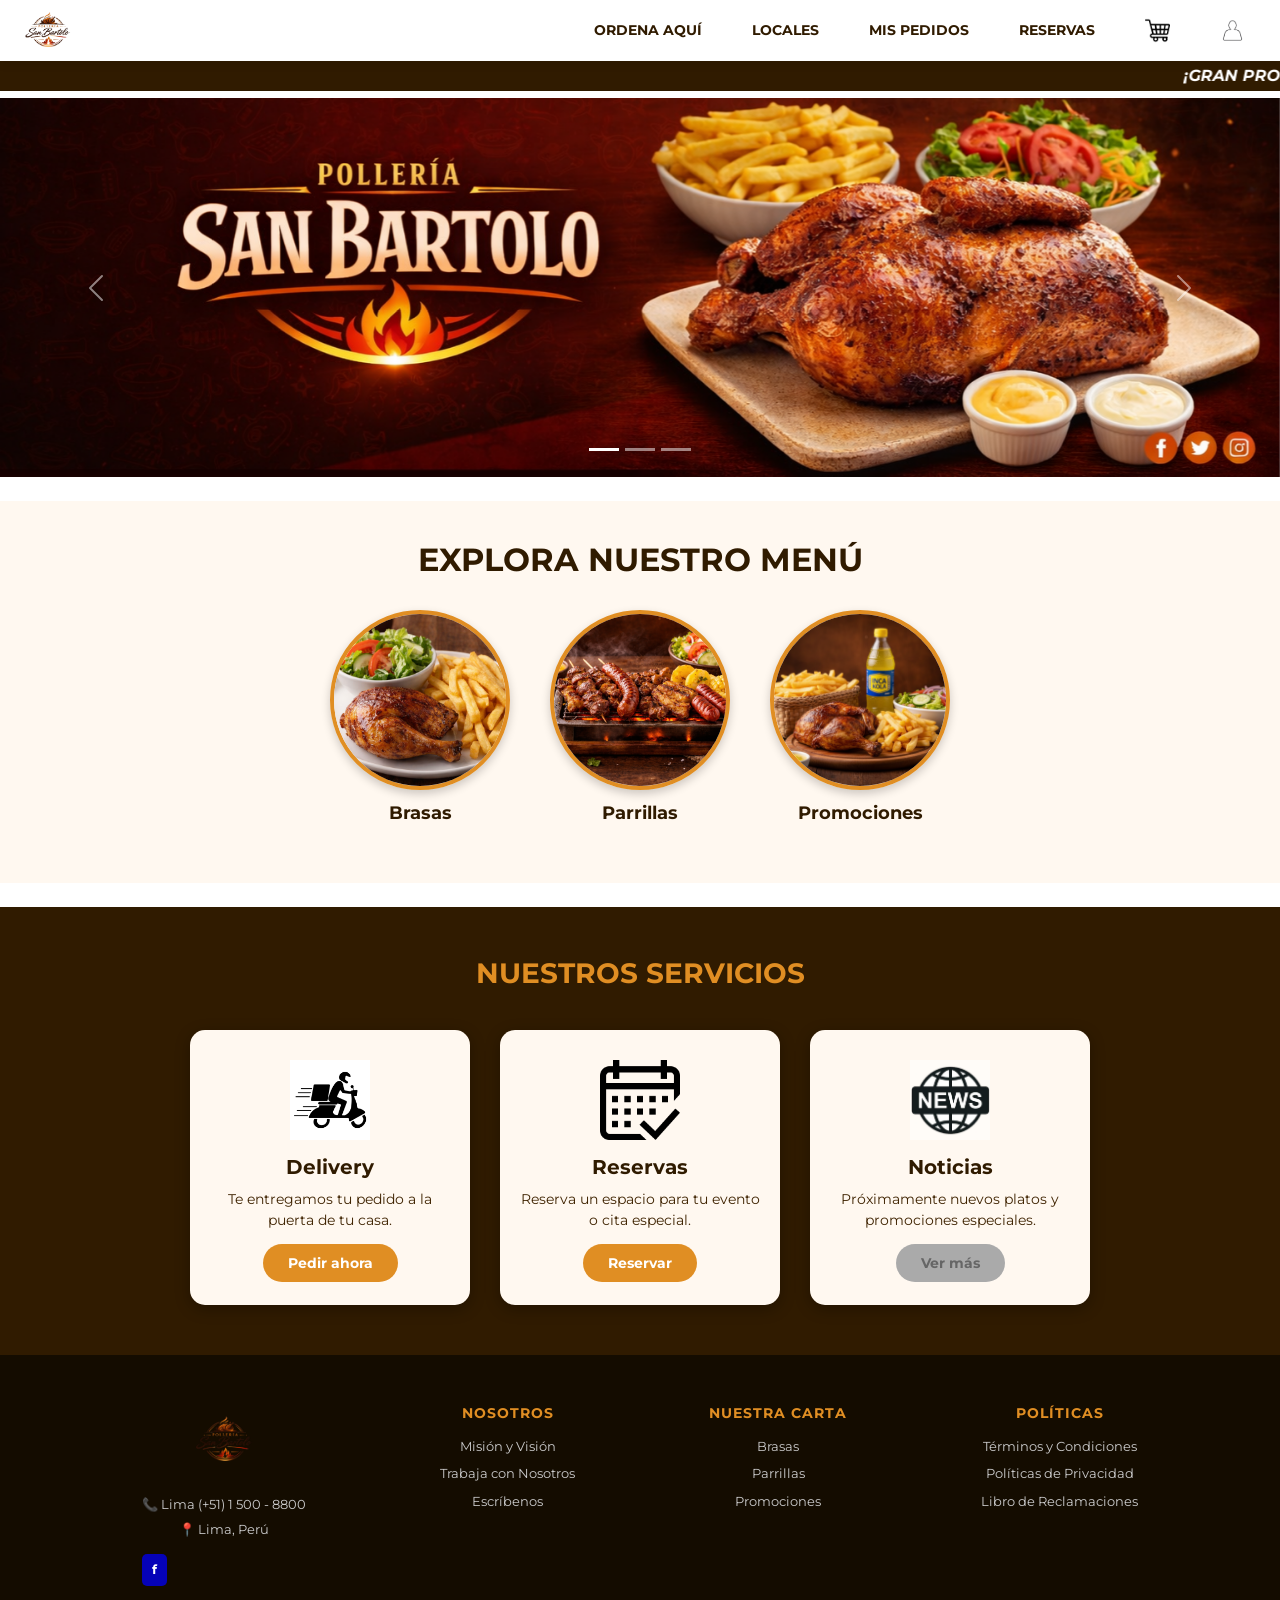
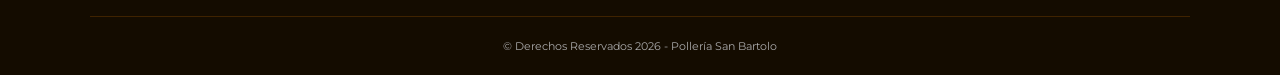
<file: index.html>
<!DOCTYPE html>
<html lang="es">
<head>
    <meta charset="UTF-8">
    <meta name="viewport" content="width=device-width, initial-scale=1.0">
    <meta name="author" content="LOPEZ CRISTHIAN - JORGE AQUISE">
    <link rel="stylesheet" href="CSS/styles.css">
    <link rel="stylesheet" href="CSS/ordena.css">
    <link href="https://fonts.googleapis.com/css2?family=Montserrat:wght@700&display=swap" rel="stylesheet">
    <link href="https://cdn.jsdelivr.net/npm/bootstrap@5.0.2/dist/css/bootstrap.min.css" rel="stylesheet" integrity="sha384-EVSTQN3/azprG1Anm3QDgpJLIm9Nao0Yz1ztcQTwFspd3yD65VohhpuuCOmLASjC" crossorigin="anonymous">
    <link rel="icon" type="image/png" href="logo de san bartolo 2.png">
    <title>Polleria San Bartolo</title>
</head>

<body>
    <header>
        <div class="logo">
            <a href="index.html">
                <img src="logotrasnparente.png" alt="Logo San Bartolo">
            </a>
            
        </div>

        <nav class="subpaginas">
            <a href="paginas/OrdeneAqui/OrdeneAqui.html">ORDENA AQUÍ</a> 
            <a href="paginas/Locales/Locales.html">LOCALES</a> 
            <a href="paginas/MisPedidos/MisPedidos.html">MIS PEDIDOS</a> 
            <a href="paginas/Reservas/Reservas.html">RESERVAS</a> 

            <a href="paginas/CarritoCompras/CarritoCompras.html">
                <img src="carrito.png" alt="Carrito" width="25">
            </a> 

            <a href="paginas/MiCuenta/MiCuenta.html">
                <img src="persona.png" alt="persona" width="25">
            </a> 
        </nav>
    </header>

    <marquee direction="left"> 
        ¡GRAN PROMOCIÓN! 1 POLLO A LA BRASA + 5 WANTANES BRASA + PAPAS FRITAS FAMILIAR 
        + ARROZ CHAUFA FAMILIAR + GASEOSA 1.5L INKA KOLA A TAN SOLO S/ 92.90
    </marquee>
    
    <div id="carouselExampleIndicators" class="carousel slide" data-bs-ride="carousel">
    <div class="carousel-indicators">
        <button type="button" data-bs-target="#carouselExampleIndicators" data-bs-slide-to="0" class="active" aria-current="true" aria-label="Slide 1"></button>
        <button type="button" data-bs-target="#carouselExampleIndicators" data-bs-slide-to="1" aria-label="Slide 2"></button>
        <button type="button" data-bs-target="#carouselExampleIndicators" data-bs-slide-to="2" aria-label="Slide 3"></button>
    </div>
    <div class="carousel-inner">
        <div class="carousel-item active">
        <img src="banner san bartolo.png" class="d-block w-100" alt="Banner Principal">
        </div>
        <div class="carousel-item">
        <a href="paginas/OrdeneAqui/OrdeneAqui.html">
            <img src="bannercombo1.png" class="d-block w-100" alt="banner 2">
        </a>
        </div>
        <div class="carousel-item">
        <a href="paginas/OrdeneAqui/OrdeneAqui.html">
            <img src="bannercariño.png" class="d-block w-100" alt="Banner 3">
        </a>
        </div>
    </div>

    <button class="carousel-control-prev" type="button" data-bs-target="#carouselExampleIndicators" data-bs-slide="prev">
        <span class="carousel-control-prev-icon" aria-hidden="true"></span>
        <span class="visually-hidden">Previous</span>
    </button>
    <button class="carousel-control-next" type="button" data-bs-target="#carouselExampleIndicators" data-bs-slide="next">
        <span class="carousel-control-next-icon" aria-hidden="true"></span>
        <span class="visually-hidden">Next</span>
    </button>
    </div>

    <br>

    <section class="categorias">
        <h2 class="titulo-categorias">Explora nuestro Menú</h2>
        <div class="categorias-2">

            <a href="paginas/OrdeneAqui/OrdeneAqui.html" class="categoria-menu">
                <img src="brasa1.png" alt="Brasas">
                <p>Brasas</p>
            </a>

            <a href="paginas/OrdeneAqui/OrdeneAqui.html" class="categoria-menu">
                <img src="parrilla1.png" alt="Parrillas">
                <p>Parrillas</p>
            </a>

            <a href="paginas/OrdeneAqui/OrdeneAqui.html" class="categoria-menu">
                <img src="promocion3.png" alt="Promociones">
                <p>Promociones</p>
            </a>

        </div>
    </section>

    <br>

    <section class="servicios">
        <h2 class="servicios-titulo">NUESTROS SERVICIOS</h2>
        <div class="servicios-cards">

            <div class="servicio">
                <img src="delivery.png" alt="Delivery">
                <h3>Delivery</h3>
                <p>Te entregamos tu pedido a la puerta de tu casa.</p>
                <a href="paginas/OrdeneAqui/OrdeneAqui.html" class="boton">Pedir ahora</a>
            </div>

            <div class="servicio">
                <img src="calendario.png" alt="Reservas">
                <h3>Reservas</h3>
                <p>Reserva un espacio para tu evento o cita especial.</p>
                <a href="paginas/Reservas/Reservas.html" class="boton">Reservar</a>
            </div>

            <div class="servicio">
                <img src="noticia2.png" alt="Noticias">
                <h3>Noticias</h3>
                <p>Próximamente nuevos platos y promociones especiales.</p>
                <a href="#" class="boton deshabilitado">Ver más</a>
            </div>

        </div>
    </section>


    <footer>
        <div class="footer-contenido">

            <div class="footer-logo">
                <img src="logotrasnparente.png" alt="Logo San Bartolo">
                <p>📞 Lima (+51) 1 500 - 8800</p>
                <p>📍 Lima, Perú</p>
                <div class="footer-redes">
                    <span>f</span>
                </div>
            </div>

            <div class="footer-columna">
                <h4>NOSOTROS</h4>
                <p>Misión y Visión</p>
                <p>Trabaja con Nosotros</p>
                <p>Escríbenos</p>
            </div>

            <div class="footer-columna">
                <h4>NUESTRA CARTA</h4>
                <p>Brasas</p>
                <p>Parrillas</p>
                <p>Promociones</p>
            </div>

            <div class="footer-columna">
                <h4>POLÍTICAS</h4>
                <p>Términos y Condiciones</p>
                <p>Políticas de Privacidad</p>
                <p>Libro de Reclamaciones</p>
            </div>

        </div>
        <div class="footer-bajo">
            <small>&copy; Derechos Reservados 2026 - Pollería San Bartolo</small>
        </div>
    </footer>

    <script src="https://cdn.jsdelivr.net/npm/bootstrap@5.0.2/dist/js/bootstrap.bundle.min.js" integrity="sha384-MrcW6ZMFYlzcLA8Nl+NtUVF0sA7MsXsP1UyJoMp4YLEuNSfAP+JcXn/tWtIaxVXM" crossorigin="anonymous"></script>
</body>
</html>
</file>
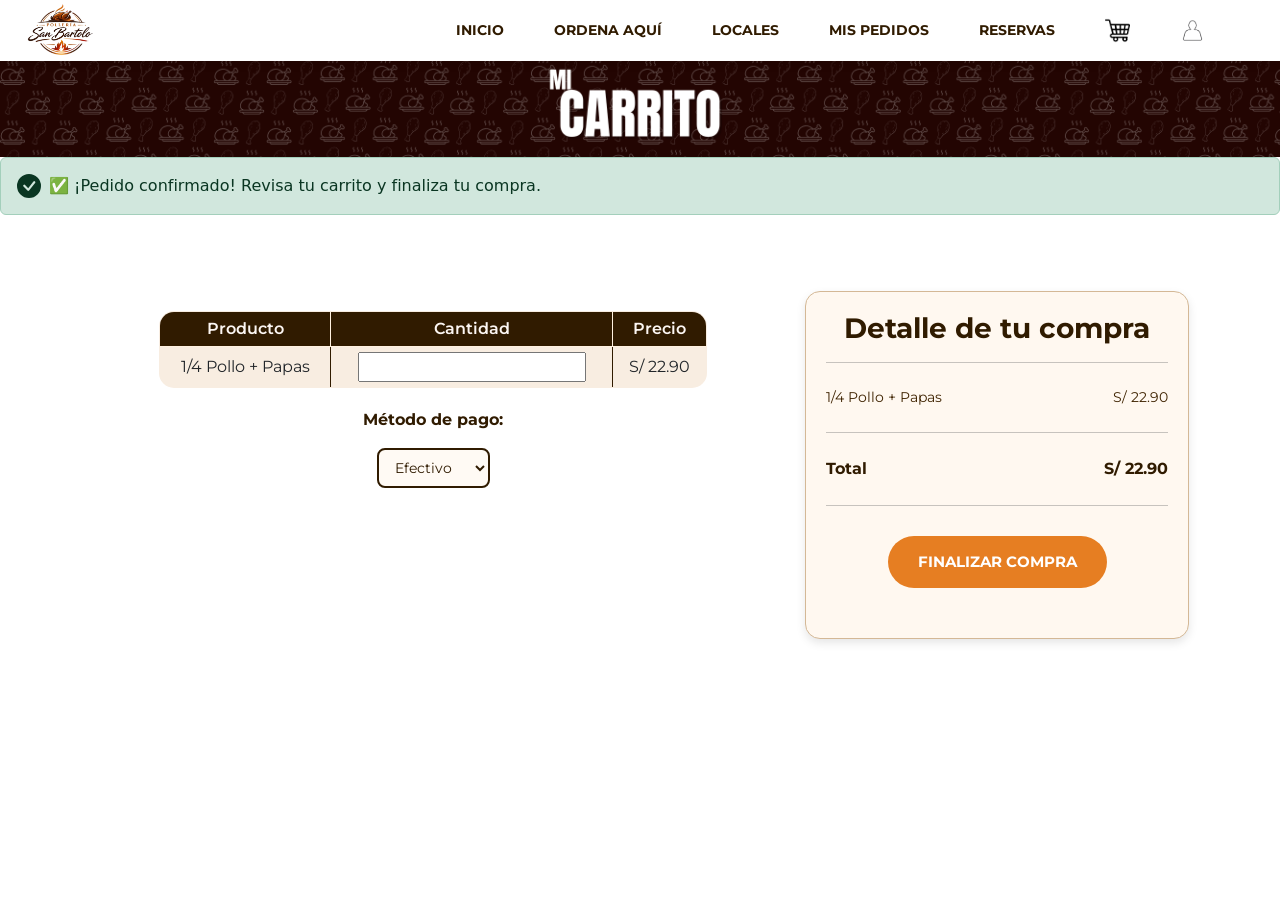
<file: paginas/CarritoCompras/CarritoCompras.html>
<!DOCTYPE html>
<html lang="es">
<head>
    <meta charset="UTF-8">
    <meta name="viewport" content="width=device-width, initial-scale=1.0">
    <link rel="stylesheet" href="../../CSS/carrito.css">
    <link href="https://fonts.googleapis.com/css2?family=Montserrat:ital,wght@0,300;0,400;0,700;0,900;1,400&display=swap" rel="stylesheet">
    <link href="https://cdn.jsdelivr.net/npm/bootstrap@5.0.2/dist/css/bootstrap.min.css" rel="stylesheet" integrity="sha384-EVSTQN3/azprG1Anm3QDgpJLIm9Nao0Yz1ztcQTwFspd3yD65VohhpuuCOmLASjC" crossorigin="anonymous">
    <link rel="icon" type="image/png" href="../../logo de san bartolo 2.png">
    <title>Polleria San Bartolo</title>
</head>
<body>
    <header>
        <div class="logo">
            <a href="../../index.html">
                <img src="logotrasnparente.png" alt="Logo San Bartolo">
            </a>
        </div>

        <nav class="subpaginas">
            <a href="../../index.html">INICIO</a> 
            <a href="../OrdeneAqui/OrdeneAqui.html">ORDENA AQUÍ</a> 
            <a href="../Locales/Locales.html">LOCALES</a> 
            <a href="../MisPedidos/MisPedidos.html">MIS PEDIDOS</a> 
            <a href="../Reservas/Reservas.html">RESERVAS</a> 

            <a href="../CarritoCompras/CarritoCompras.html">
                <img src="carrito.png" alt="Carrito" width="25">
            </a> 

            <a href="../MiCuenta/MiCuenta.html">
                <img src="persona.png" alt="persona" width="25">
            </a> 
        </nav>
    </header>

    <div class="banner">
        <img src="carritocompras.png" alt="banner">
    </div>

    <svg xmlns="http://www.w3.org/2000/svg" style="display: none;">
        <symbol id="check-circle-fill" fill="currentColor" viewBox="0 0 16 16">
            <path d="M16 8A8 8 0 1 1 0 8a8 8 0 0 1 16 0zm-3.97-3.03a.75.75 0 0 0-1.08.022L7.477 9.417 5.384 7.323a.75.75 0 0 0-1.06 1.06L6.97 11.03a.75.75 0 0 0 1.079-.02l3.992-4.99a.75.75 0 0 0-.01-1.05z"/>
        </symbol>
    </svg>

    <div class="alert alert-success d-flex align-items-center" role="alert">
        <svg class="bi flex-shrink-0 me-2" width="24" height="24" role="img">
            <use xlink:href="#check-circle-fill"/>
        </svg>
        <div>
            ✅ ¡Pedido confirmado! Revisa tu carrito y finaliza tu compra.
        </div>
    </div>

    <main>
        <div class="contenedor">

            <div class="izquierda">
                <table class="tabla">
                    <tr>
                        <th>Producto</th>
                        <th>Cantidad</th>
                        <th>Precio</th>
                    </tr>
                    <tr>
                        <td>1/4 Pollo + Papas</td>
                        <td><input type="number"></td>
                        <td>S/ 22.90</td>
                    </tr>
                </table>

                <form action="../MisPedidos/MisPedidos.html" class="metodo-pago">
                    <p>Método de pago:</p>
                    <select>
                        <option>Efectivo</option>
                        <option>Yape/Plin</option>
                        <option>Tarjeta</option>
                    </select>
                </form>
            </div>

            <div class="resumen">
                <h3>Detalle de tu compra</h3>
                <hr>
                <div class="resumen-fila">
                    <span>1/4 Pollo + Papas</span>
                    <span>S/ 22.90</span>
                </div>
                <hr>
                <div class="resumen-fila total">
                    <span>Total</span>
                    <span>S/ 22.90</span>
                </div>
                <hr>
                <form action="../MisPedidos/MisPedidos.html">
                    <input type="submit" value="FINALIZAR COMPRA" class="enviar">
                </form>
            </div>

        </div>
    </main>
    <script src="https://cdn.jsdelivr.net/npm/bootstrap@5.0.2/dist/js/bootstrap.bundle.min.js" integrity="sha384-MrcW6ZMFYlzcLA8Nl+NtUVF0sA7MsXsP1UyJoMp4YLEuNSfAP+JcXn/tWtIaxVXM" crossorigin="anonymous"></script>
</body>
</html>
</file>
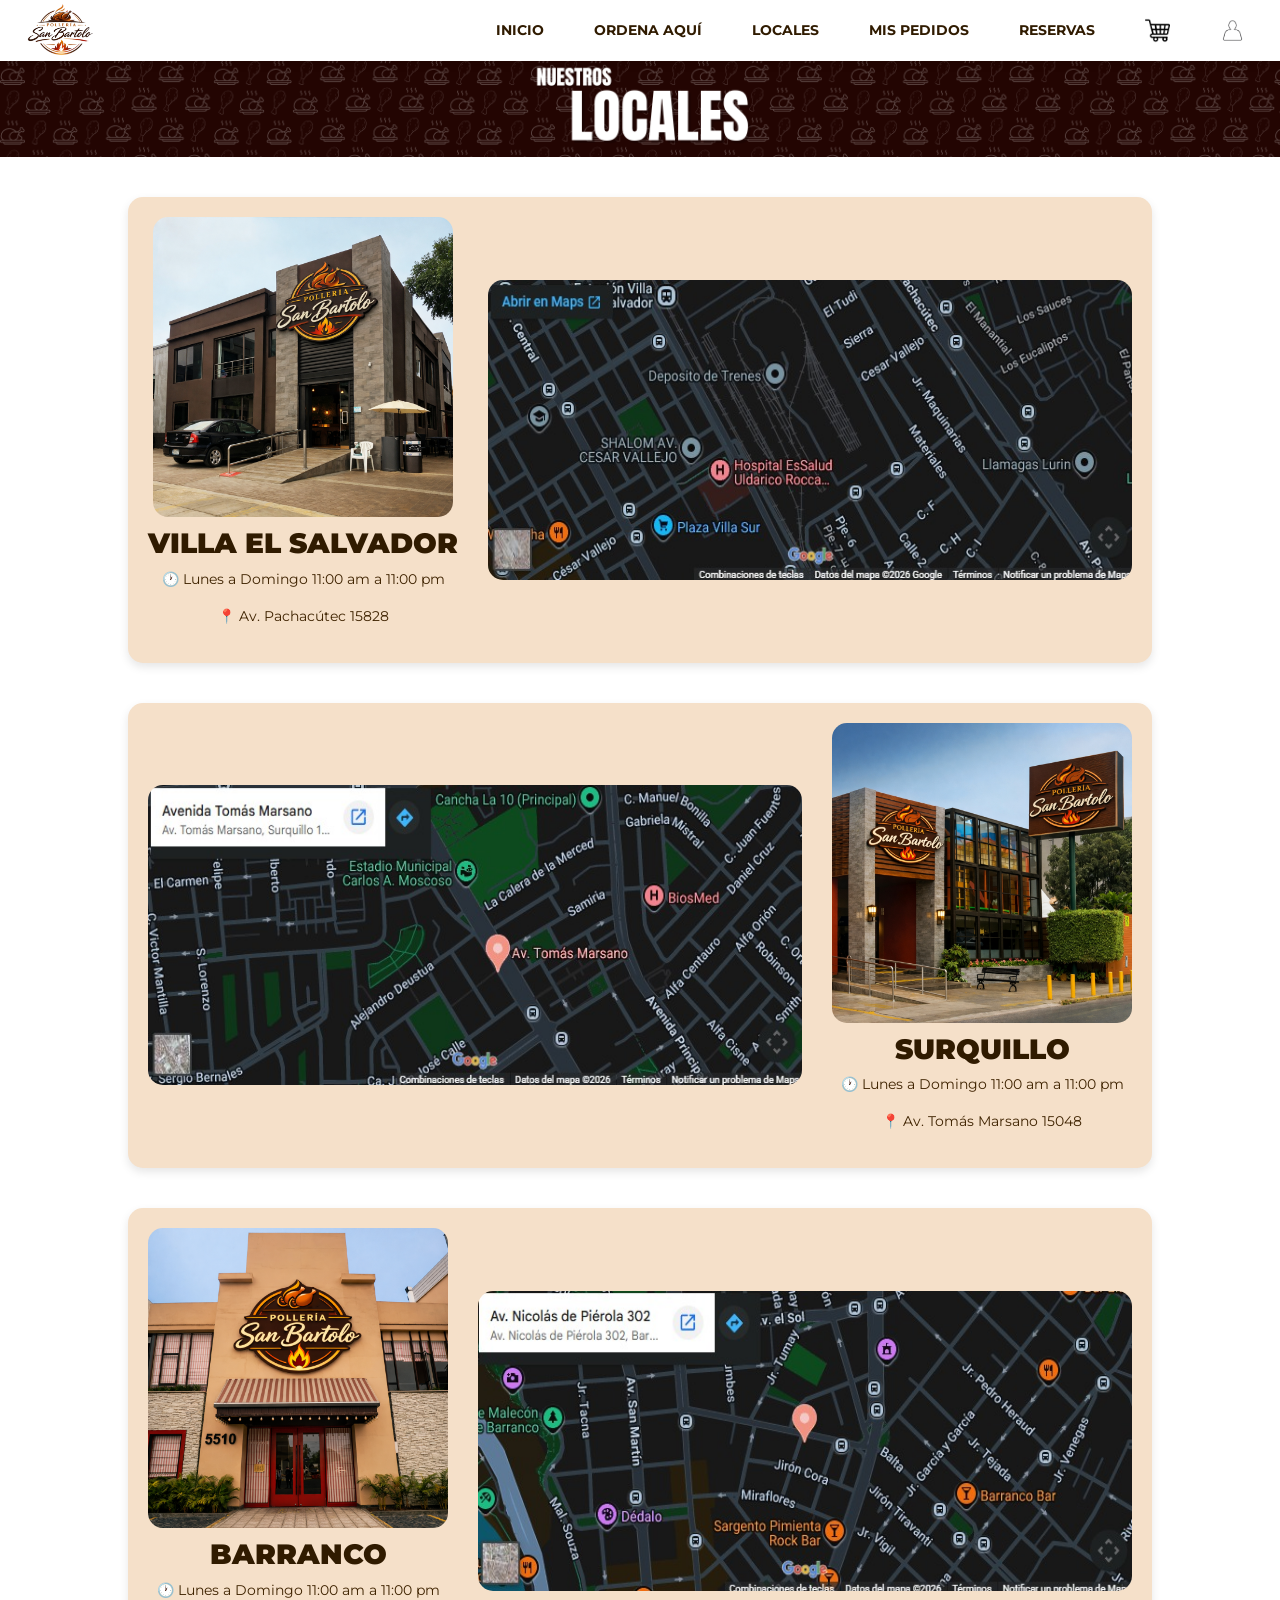
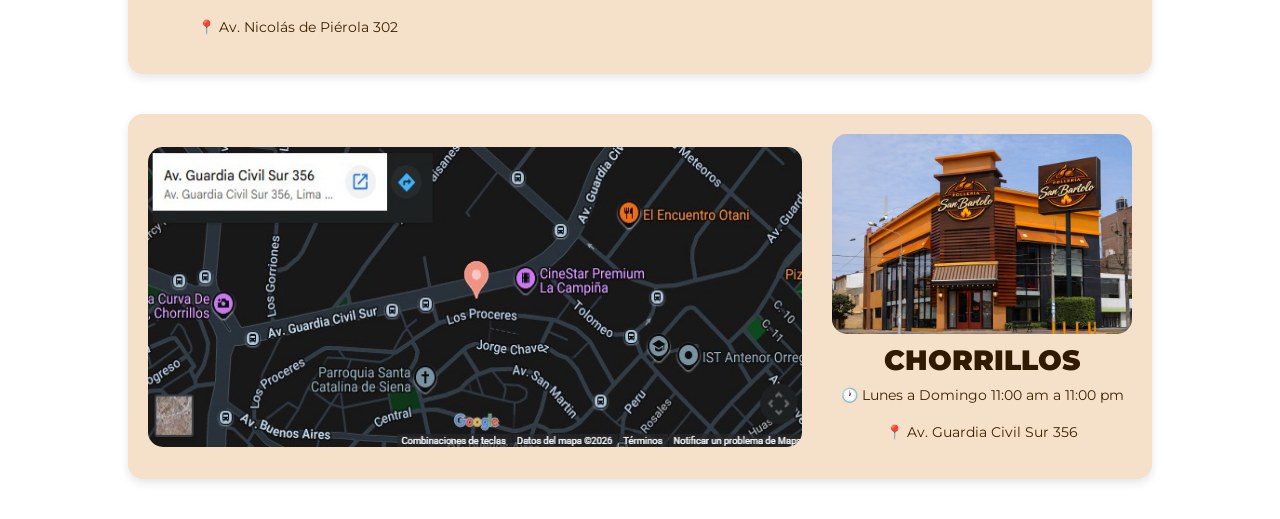
<file: paginas/Locales/Locales.html>
<!DOCTYPE html>
<html lang="es">
<head>
    <meta charset="UTF-8">
    <meta name="viewport" content="width=device-width, initial-scale=1.0">
    <link rel="stylesheet" href="../../CSS/locales.css">
    <link href="https://fonts.googleapis.com/css2?family=Montserrat:ital,wght@0,300;0,400;0,700;0,900;1,400&display=swap" rel="stylesheet">
    <link href="https://cdn.jsdelivr.net/npm/bootstrap@5.0.2/dist/css/bootstrap.min.css" rel="stylesheet" integrity="sha384-EVSTQN3/azprG1Anm3QDgpJLIm9Nao0Yz1ztcQTwFspd3yD65VohhpuuCOmLASjC" crossorigin="anonymous">
    <link rel="icon" type="image/png" href="../../logo de san bartolo 2.png">
    <title>Polleria San Bartolo</title>
</head>
<body>
    <header>
        <div class="logo">
            <a href="../../index.html">
                <img src="logotrasnparente.png" alt="Logo San Bartolo">
            </a>
        </div>
        <nav class="subpaginas">
            <a href="../../index.html">INICIO</a> 
            <a href="../OrdeneAqui/OrdeneAqui.html">ORDENA AQUÍ</a> 
            <a href="../Locales/Locales.html">LOCALES</a> 
            <a href="../MisPedidos/MisPedidos.html">MIS PEDIDOS</a> 
            <a href="../Reservas/Reservas.html">RESERVAS</a> 
            <a href="../CarritoCompras/CarritoCompras.html">
                <img src="carrito.png" alt="Carrito" width="25">
            </a> 
            <a href="../MiCuenta/MiCuenta.html">
                <img src="persona.png" alt="persona" width="25">
            </a> 
        </nav>
    </header>

    <div class="banner">
        <img src="localesbanner.png" alt="banner">
    </div>

    <main>

        <div class="local">
            <div class="local-foto">
                <img src="local1.png" alt="Villa El Salvador">
                <h3>VILLA EL SALVADOR</h3>
                <p>🕐 Lunes a Domingo 11:00 am a 11:00 pm</p>
                <p>📍 Av. Pachacútec 15828</p>
            </div>
            <div class="local-mapa">
                <img src="mapalocal1.png" alt="Mapa Villa El Salvador">
            </div>
        </div>

        <div class="local">
            <div class="local-mapa">
                <img src="mapalocal2.png" alt="Surquillo">
            </div>
            <div class="local-foto">
                <img src="local2.png" alt="Surquillo">
                <h3>SURQUILLO</h3>
                <p>🕐 Lunes a Domingo 11:00 am a 11:00 pm</p>
                <p>📍 Av. Tomás Marsano 15048</p>
            </div>
        </div>

        <div class="local">
            <div class="local-foto">
                <img src="local3.png" alt="Barranco">
                <h3>BARRANCO</h3>
                <p>🕐 Lunes a Domingo 11:00 am a 11:00 pm</p>
                <p>📍 Av. Nicolás de Piérola 302</p>
            </div>
            <div class="local-mapa">
                <img src="mapalocal3.png" alt="Mapa Barranco">
            </div>
        </div>

        <div class="local">
            <div class="local-mapa">
                <img src="mapalocal4.png" alt="Mapa Chorrillos">
            </div>
            <div class="local-foto">
                <img src="local4.png" alt="Chorrillos">
                <h3>CHORRILLOS</h3>
                <p>🕐 Lunes a Domingo 11:00 am a 11:00 pm</p>
                <p>📍 Av. Guardia Civil Sur 356</p>
            </div>
        </div>

    </main>

    <script src="https://cdn.jsdelivr.net/npm/bootstrap@5.0.2/dist/js/bootstrap.bundle.min.js" integrity="sha384-MrcW6ZMFYlzcLA8Nl+NtUVF0sA7MsXsP1UyJoMp4YLEuNSfAP+JcXn/tWtIaxVXM" crossorigin="anonymous"></script>
</body>
</html>
</file>
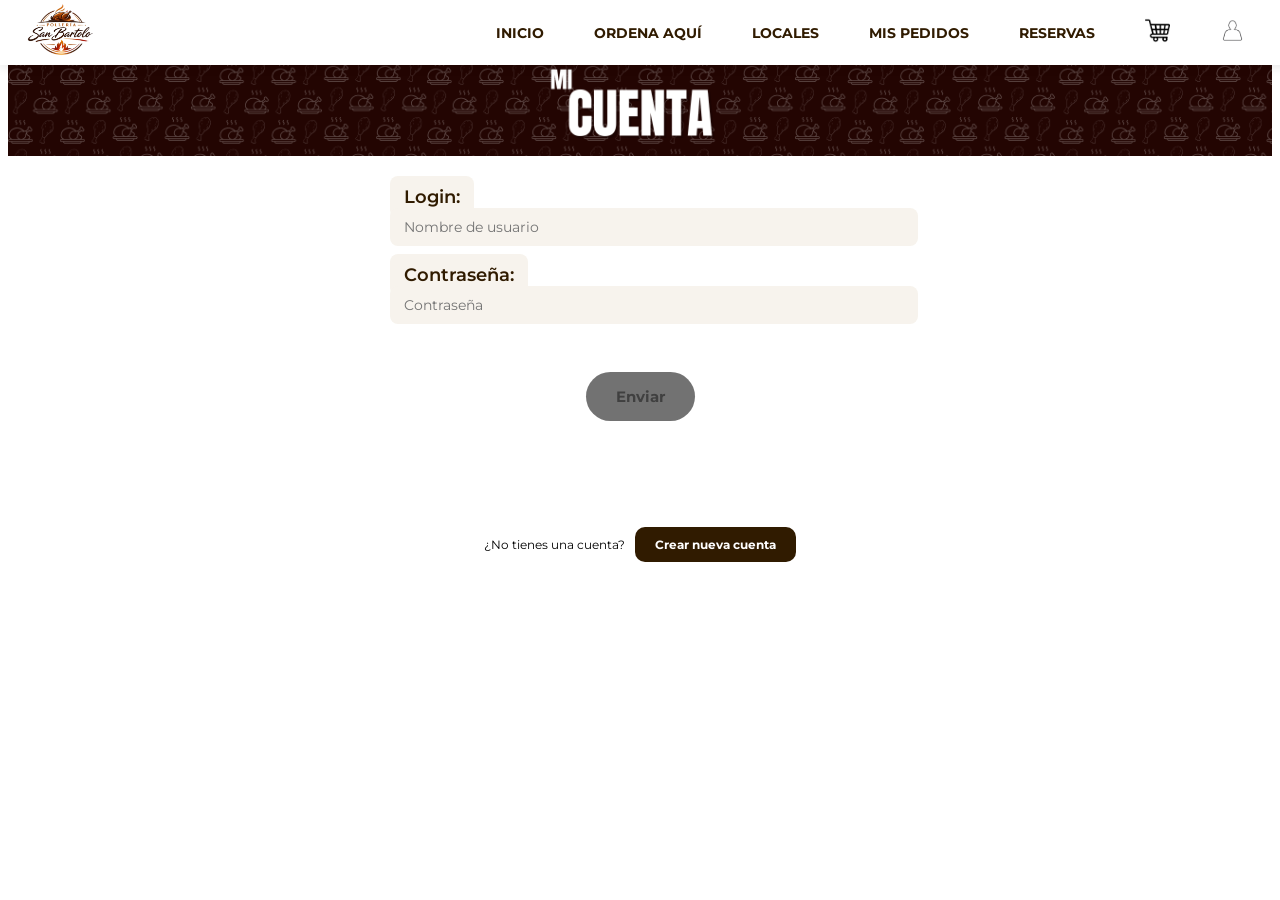
<file: paginas/MiCuenta/MiCuenta.html>
<!DOCTYPE html>
<html lang="es">
<head>
    <meta charset="UTF-8">
    <meta name="viewport" content="width=device-width, initial-scale=1.0">
    <link rel="stylesheet" href="../../CSS/cuenta.css">
    <link href="https://fonts.googleapis.com/css2?family=Montserrat:ital,wght@0,300;0,400;0,700;0,900;1,400&display=swap" rel="stylesheet">
    <link rel="icon" type="image/png" href="../../logo de san bartolo 2.png">
    <title>Polleria San Bartolo</title>
</head>

<body>
    <header>
        <div class="logo">
            <a href="../../index.html">
                <img src="logotrasnparente.png" alt="Logo San Bartolo">
            </a>
        </div>

        <nav class="subpaginas">
            <a href="../../index.html">INICIO</a> 
            <a href="../OrdeneAqui/OrdeneAqui.html">ORDENA AQUÍ</a> 
            <a href="../Locales/Locales.html">LOCALES</a> 
            <a href="../MisPedidos/MisPedidos.html">MIS PEDIDOS</a> 
            <a href="../Reservas/Reservas.html">RESERVAS</a> 

            <a href="../CarritoCompras/CarritoCompras.html">
                <img src="carrito.png" alt="Carrito" width="25">
            </a> 

            <a href="../MiCuenta/MiCuenta.html">
                <img src="persona.png" alt="persona" width="25">
            </a> 
        </nav>
    </header>

    <div class="banner">
        <img src="micuenta.png" alt="banner">
    </div>
        
    <main>
        <br>
        <form>
            <label class="cuenta">Login:</label> <br>
            <input type="text" pattern="[a-z0-9]+@[a-z0-9]+\.[a-z]{2,3}$" required class="escribir" placeholder="Nombre de usuario">
            <br> <br>

            <label class="cuenta">Contraseña:</label><br>
            <input type="password" required class="escribir" placeholder="Contraseña"> 
            <br><br>


            <input type="submit" value="Enviar" class="enviar">
            <br><br>
        </form>
    </main>

    <div class="cuentanueva">
        <label>¿No tienes una cuenta?</label>
        <a href="../NuevaCuenta/NuevaCuenta.html" class="newcuenta">Crear nueva cuenta</a>
    </div>

</body>
</html>
</file>
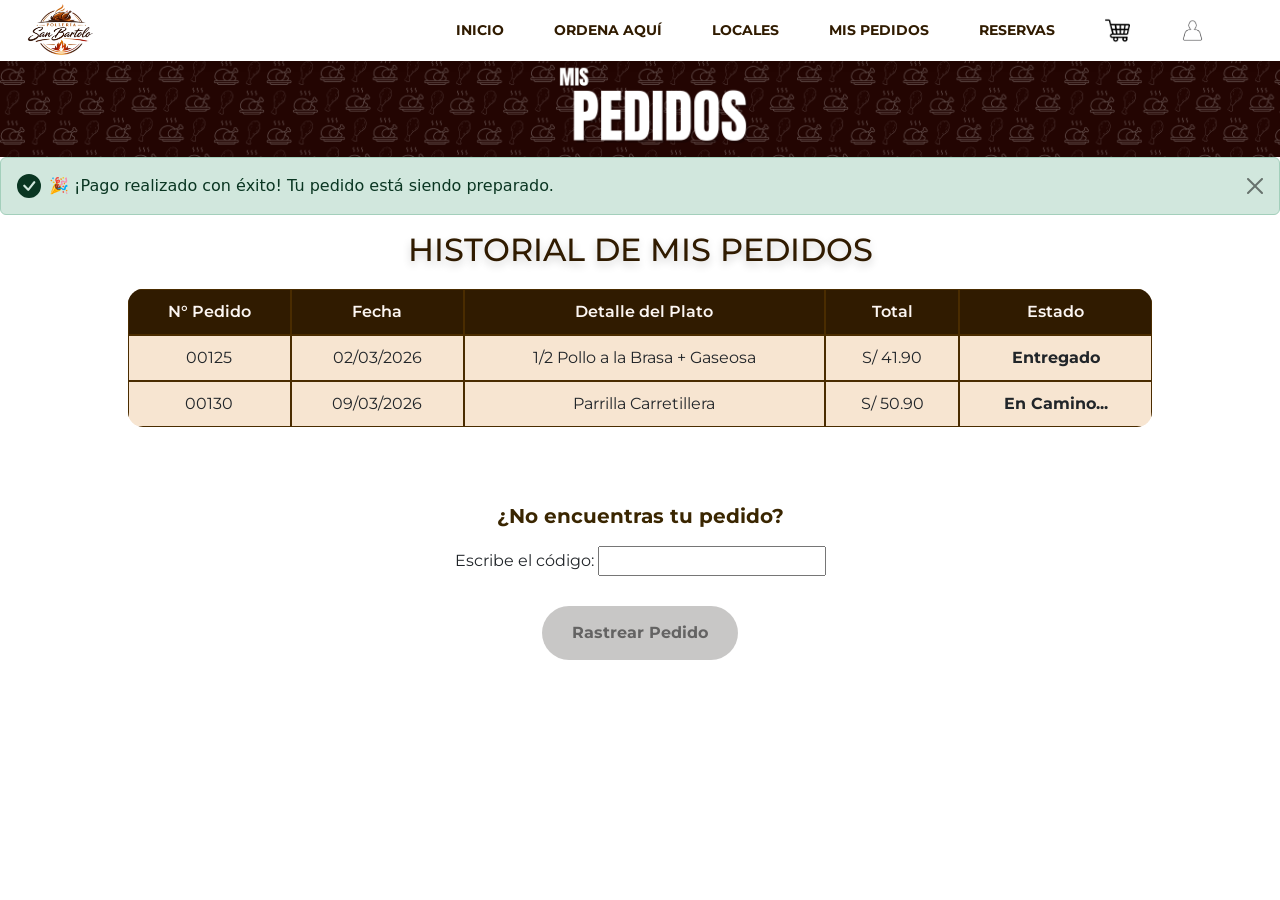
<file: paginas/MisPedidos/MisPedidos.html>
<!DOCTYPE html>
<html lang="es">
<head>
    <meta charset="UTF-8">
    <meta name="viewport" content="width=device-width, initial-scale=1.0">
    <link rel="stylesheet" href="../../CSS/pedidos.css">
    <link href="https://fonts.googleapis.com/css2?family=Montserrat:ital,wght@0,300;0,400;0,700;0,900;1,400&display=swap" rel="stylesheet">
    <link href="https://cdn.jsdelivr.net/npm/bootstrap@5.0.2/dist/css/bootstrap.min.css" rel="stylesheet" integrity="sha384-EVSTQN3/azprG1Anm3QDgpJLIm9Nao0Yz1ztcQTwFspd3yD65VohhpuuCOmLASjC" crossorigin="anonymous">
    <link rel="icon" type="image/png" href="../../logo de san bartolo 2.png">

    <title>Polleria San Bartolo</title>
</head>

<body>
    <header>
        <div class="logo">
            <a href="../../index.html">
                <img src="logotrasnparente.png" alt="Logo San Bartolo">
            </a>
        </div>

        <nav class="subpaginas">
            <a href="../../index.html">INICIO</a> 
            <a href="../OrdeneAqui/OrdeneAqui.html">ORDENA AQUÍ</a> 
            <a href="../Locales/Locales.html">LOCALES</a> 
            <a href="../MisPedidos/MisPedidos.html">MIS PEDIDOS</a> 
            <a href="../Reservas/Reservas.html">RESERVAS</a> 

            <a href="../CarritoCompras/CarritoCompras.html">
                <img src="carrito.png" alt="Carrito" width="25">
            </a> 

            <a href="../MiCuenta/MiCuenta.html">
                <img src="persona.png" alt="persona" width="25">
            </a>
        </nav>
    </header>

    <div class="banner">
        <img src="pedidosbanner.png" alt="banner">
    </div>

    <div class="alert alert-success alert-dismissible fade show d-flex align-items-center" role="alert">
        <svg xmlns="http://www.w3.org/2000/svg" style="display:none;">
            <symbol id="check-circle-fill" fill="currentColor" viewBox="0 0 16 16">
                <path d="M16 8A8 8 0 1 1 0 8a8 8 0 0 1 16 0zm-3.97-3.03a.75.75 0 0 0-1.08.022L7.477 9.417 5.384 7.323a.75.75 0 0 0-1.06 1.06L6.97 11.03a.75.75 0 0 0 1.079-.02l3.992-4.99a.75.75 0 0 0-.01-1.05z"/>
            </symbol>
        </svg>
        <svg class="bi flex-shrink-0 me-2" width="24" height="24">
            <use xlink:href="#check-circle-fill"/>
        </svg>
        <div>
            🎉 ¡Pago realizado con éxito! Tu pedido está siendo preparado.
        </div>
        <button type="button" class="btn-close" data-bs-dismiss="alert"></button>
    </div>

    <main>
        <h2 class="subtitulo">HISTORIAL DE MIS PEDIDOS</h2>

        <table width="90%" class="tabla">
            <tr>
                <th>N° Pedido</th>
                <th>Fecha</th>
                <th>Detalle del Plato</th>
                <th>Total</th>
                <th>Estado</th>
            </tr>
            <tr>
                <td>00125</td>
                <td>02/03/2026</td>
                <td>1/2 Pollo a la Brasa + Gaseosa</td>
                <td>S/ 41.90</td>
                <td><strong>Entregado</strong></td>
            </tr>
            <tr>
                <td>00130</td>
                <td>09/03/2026</td>
                <td>Parrilla Carretillera</td>
                <td>S/ 50.90</td>
                <td><strong>En Camino...</strong></td>
            </tr>
        </table>

        <br>

        <form class="nopedido">
            <label class="texto1">¿No encuentras tu pedido?</label> <br>
            <labe class="texto2">Escribe el código:</label>
            <input type="number" name="codigo">
            <input type="submit" value="Rastrear Pedido" class="enviar">
        </form>

    </main>
    <script src="https://cdn.jsdelivr.net/npm/bootstrap@5.0.2/dist/js/bootstrap.bundle.min.js" integrity="sha384-MrcW6ZMFYlzcLA8Nl+NtUVF0sA7MsXsP1UyJoMp4YLEuNSfAP+JcXn/tWtIaxVXM" crossorigin="anonymous"></script>
</body>
</html>
</file>
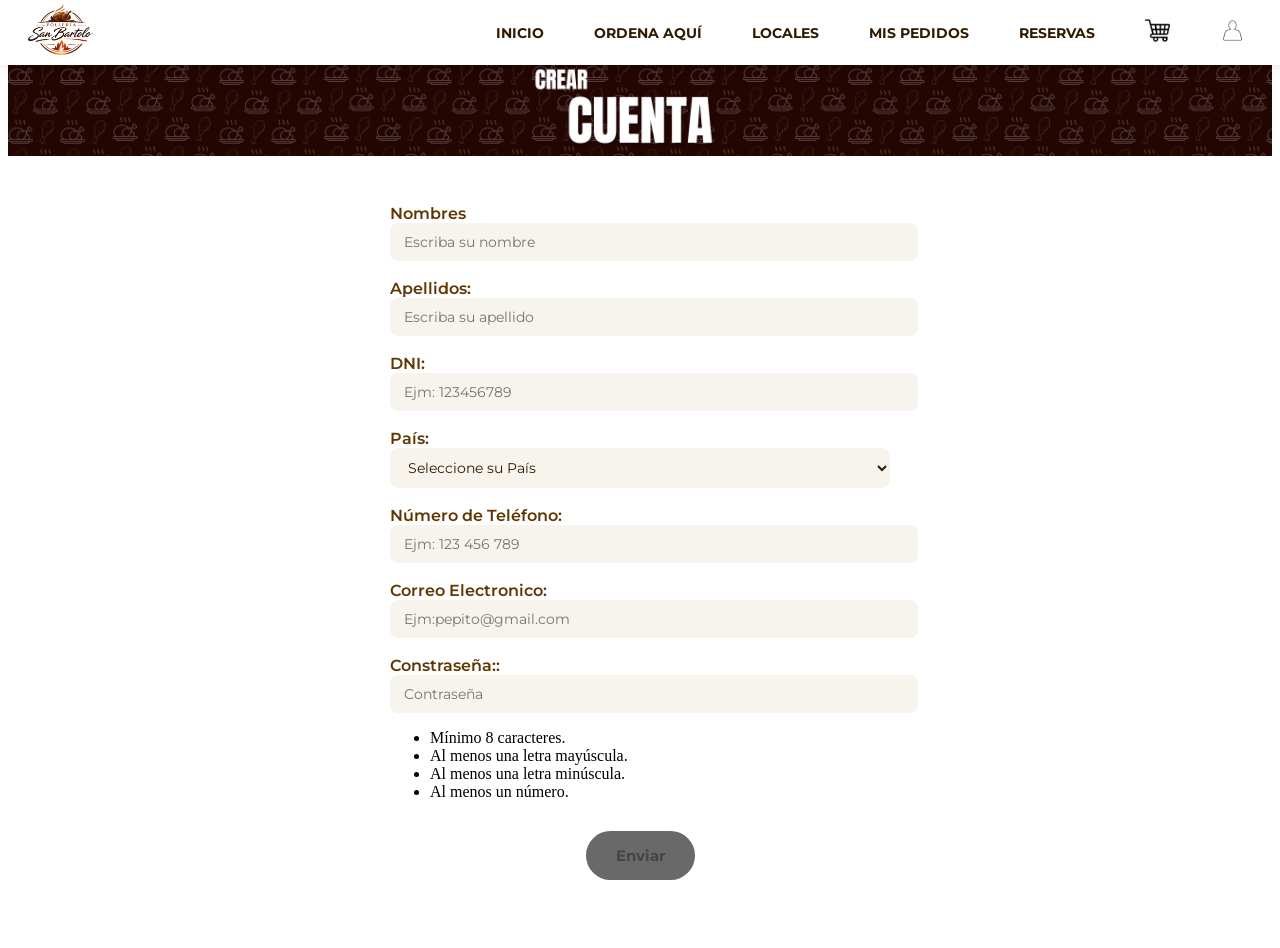
<file: paginas/NuevaCuenta/NuevaCuenta.html>
<!DOCTYPE html>
<html lang="es">
<head>
    <meta charset="UTF-8">
    <meta name="viewport" content="width=device-width, initial-scale=1.0">
    <link rel="stylesheet" href="../../CSS/newcuenta.css">
    <link href="https://fonts.googleapis.com/css2?family=Montserrat:ital,wght@0,300;0,400;0,700;0,900;1,400&display=swap" rel="stylesheet">
    <link rel="icon" type="image/png" href="../../logo de san bartolo 2.png">
    <title>Polleria San Bartolo</title>
</head>

<body>
    <header>
        <div class="logo">
            <a href="../../index.html">
                <img src="logotrasnparente.png" alt="Logo San Bartolo">
            </a>
        </div>

        <nav class="subpaginas">
            <a href="../../index.html">INICIO</a> 
            <a href="../OrdeneAqui/OrdeneAqui.html">ORDENA AQUÍ</a> 
            <a href="../Locales/Locales.html">LOCALES</a> 
            <a href="../MisPedidos/MisPedidos.html">MIS PEDIDOS</a> 
            <a href="../Reservas/Reservas.html">RESERVAS</a> 

            <a href="../CarritoCompras/CarritoCompras.html">
                <img src="carrito.png" alt="Carrito" width="25">
            </a> 

            <a href="../MiCuenta/MiCuenta.html">
                <img src="persona.png" alt="persona" width="25">
            </a> 
        </nav>
    </header>

    <div class="banner">
        <img src="crearcuenta.png" alt="banner">
    </div>

    <br>
    <main>
        <form>
            <label class="subst">Nombres</label>
            <input type="text" required class="rellenar" placeholder="Escriba su nombre"> <br>
            <br>

            <label class="subst">Apellidos:</label>
            <input type="text" required class="rellenar" placeholder="Escriba su apellido"> <br>
            <br>

            <label class="subst">DNI:</label>
            <input type="number" placeholder="Ejm: 123456789"  required class="rellenar"> <br>
            <br>

            <label class="subst">País:</label>
            <select name="pais">
                <option value="">Seleccione su País</option>
                <option value="Perú">Perú</option>
                <option value="Venezuela">Venezuela</option>
                <option value="Chile">Chile</option>
                <option value="Argentina">Argentina</option>
            </select> 
        <br>
        <br>
            <label class="subst">Número de Teléfono:</label>
            <input type="number" placeholder="Ejm: 123 456 789" required class="rellenar"><br>
            <br>

            <label class="subst">Correo Electronico:</label>
            <input type="email" placeholder="Ejm:pepito@gmail.com" pattern="[a-z0-9]+@[a-z0-9]+\.[a-z]{2,3}$" required class="rellenar"/><br>
            <br>

            <label class="subst">Constraseña::</label>
            <input type="password" pattern="(?=.*\d)(?=.*[a-z])(?=.*[A-Z]).{8,}" required class="rellenar" placeholder="Contraseña"/><br>
            <ul>
                <li>
                    Mínimo 8 caracteres.
                </li>
                <li>
                    Al menos una letra mayúscula.
                </li>
                <li>
                    Al menos una letra minúscula.
                </li>
                <li>
                    Al menos un número.
                </li>
            </ul>

            <input type="submit" value="Enviar" class="enviar">
        </form>
    </main>

</body>
</html>
</file>
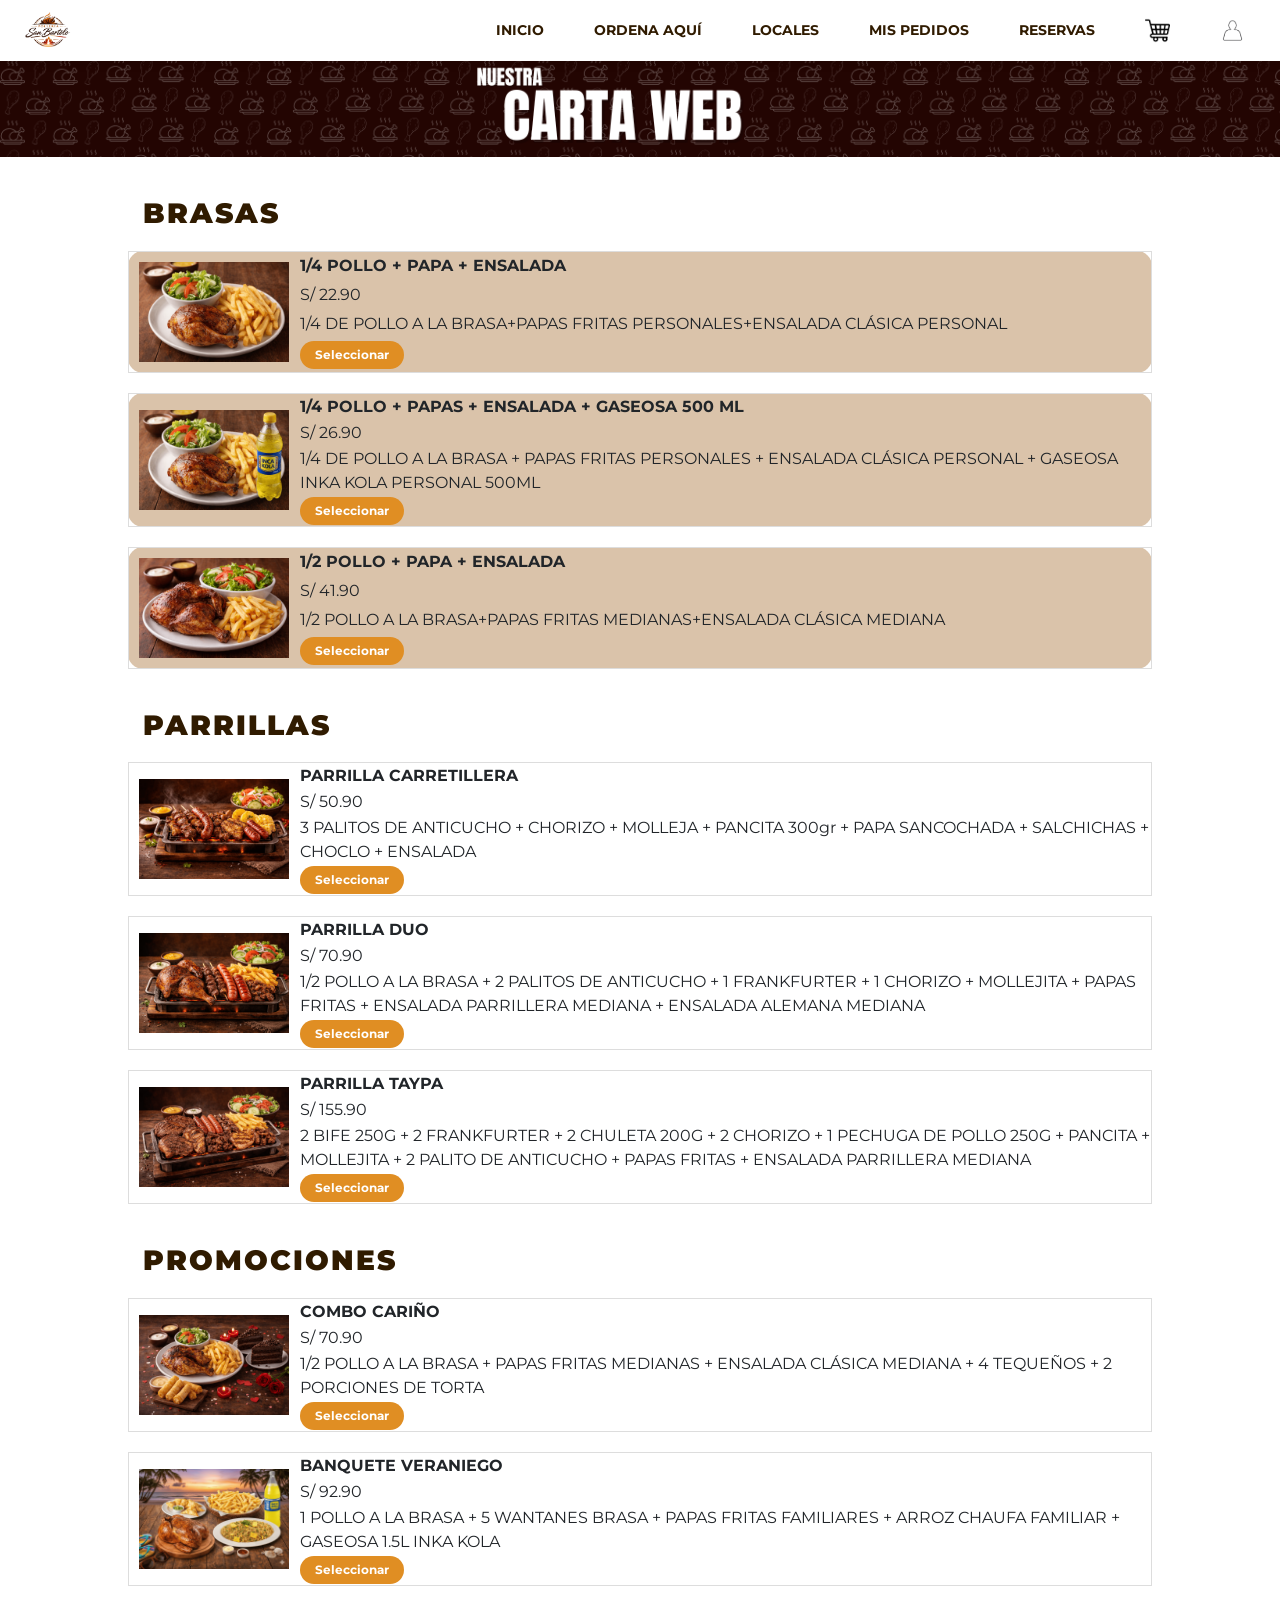
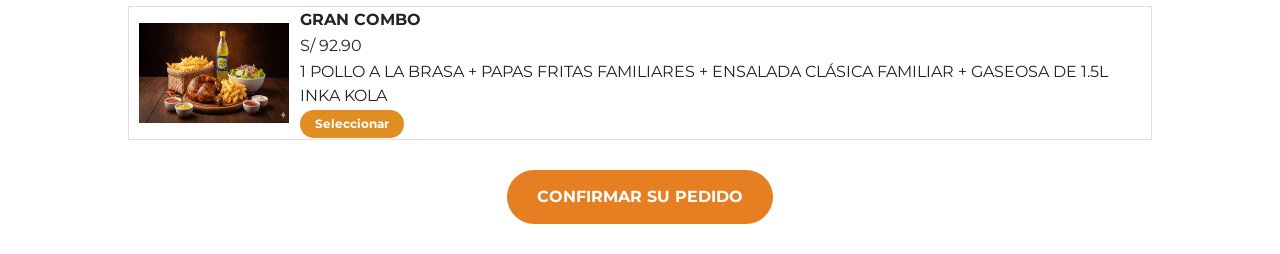
<file: paginas/OrdeneAqui/OrdeneAqui.html>
<!DOCTYPE html>
<html lang="es">
<head>
    <meta charset="UTF-8">
    <meta name="viewport" content="width=device-width, initial-scale=1.0">
    <link rel="stylesheet" href="../../CSS/ordena.css">
    <link href="https://fonts.googleapis.com/css2?family=Montserrat:ital,wght@0,300;0,400;0,700;0,900;1,400&display=swap" rel="stylesheet">
    <link href="https://cdn.jsdelivr.net/npm/bootstrap@5.0.2/dist/css/bootstrap.min.css" rel="stylesheet" integrity="sha384-EVSTQN3/azprG1Anm3QDgpJLIm9Nao0Yz1ztcQTwFspd3yD65VohhpuuCOmLASjC" crossorigin="anonymous">
    <link rel="icon" type="image/png" href="../../logo de san bartolo 2.png">
    <title>Polleria San Bartolo</title>
</head>
<body>
    <header>
        <div class="logo">
            <a href="../../index.html">
                <img src="logotrasnparente.png" alt="Logo San Bartolo">
            </a>
        </div>

        <nav class="subpaginas">
            <a href="../../index.html">INICIO</a>
            <a href="../OrdeneAqui/OrdeneAqui.html">ORDENA AQUÍ</a> 
            <a href="../Locales/Locales.html">LOCALES</a> 
            <a href="../MisPedidos/MisPedidos.html">MIS PEDIDOS</a> 
            <a href="../Reservas/Reservas.html">RESERVAS</a> 

            <a href="../CarritoCompras/CarritoCompras.html">
                <img src="carrito.png" alt="Carrito" width="25">
            </a> 

            <a href="../MiCuenta/MiCuenta.html">
                <img src="persona.png" alt="persona" width="25">
            </a> 
        </nav>
    </header>

    <div class="banner">
        <img src="cartaweb.png" alt="banner">
    </div>

    <form action="../CarritoCompras/CarritoCompras.html" method="get">

        <h3 class="subtitulos">BRASAS</h3>
        <table class="tabla1">
            <tr>
                <td rowspan="4">
                    <img src="brasa1.png" height="100">
                </td>
                <td><strong>1/4 POLLO + PAPA + ENSALADA</strong></td>
            </tr>
            <tr>
                <td>S/ 22.90</td>
            </tr>
            <tr>
                <td>1/4 DE POLLO A LA BRASA+PAPAS FRITAS PERSONALES+ENSALADA CLÁSICA PERSONAL</td>
            </tr>
            <tr>
                <td>
                    <input type="checkbox" id="plato1" name="pedido" value="1/4-pollo-simple">
                    <label for="plato1" class="boton-seleccionar">Seleccionar</label>
                </td>
            </tr>
        </table>


        <table class="tabla1">
            <tr>
                <td rowspan="4">
                    <img src="brasa2.png" height="100">
                </td>
                <td><strong>1/4 POLLO + PAPAS + ENSALADA + GASEOSA 500 ML</strong></td>
            </tr>
            <tr>
                <td>S/ 26.90</td>
            </tr>
            <tr>
                <td>1/4 DE POLLO A LA BRASA + PAPAS FRITAS PERSONALES + ENSALADA CLÁSICA PERSONAL + GASEOSA INKA KOLA PERSONAL 500ML</td>
            </tr>
            <tr>
                <td>
                    <input type="checkbox" id="plato2" name="pedido" value="1/4-pollo-combo">
                    <label for="plato2" class="boton-seleccionar">Seleccionar</label>
                </td>
            </tr>
        </table>

        <table class="tabla1">
            <tr>
                <td rowspan="4">
                    <img src="brasa3.png" height="100">
                </td>
                <td><strong>1/2 POLLO + PAPA + ENSALADA</strong></td>
            </tr>
            <tr>
                <td>S/ 41.90</td>
            </tr>
            <tr>
                <td>1/2 POLLO A LA BRASA+PAPAS FRITAS MEDIANAS+ENSALADA CLÁSICA MEDIANA</td>
            </tr>
            <tr>
                <td>
                    <input type="checkbox" id="plato3" name="pedido" value="1/2-pollo">
                    <label for="plato3" class="boton-seleccionar">Seleccionar</label>
                </td>
            </tr>
        </table>

        <h3 class="subtitulos">PARRILLAS</h3>
        <table class="tabla2">
            <tr>
                <td rowspan="4">
                    <img src="parrilla1.png" height="100">
                </td>
                <td><strong>PARRILLA CARRETILLERA</strong></td>
            </tr>
            <tr>
                <td>S/ 50.90</td>
            </tr>
            <tr>
                <td>3 PALITOS DE ANTICUCHO + CHORIZO + MOLLEJA + PANCITA 300gr + PAPA SANCOCHADA + SALCHICHAS + CHOCLO + ENSALADA</td>
            </tr>
            <tr>
                <td>
                    <input type="checkbox" id="parrilla1" name="pedido" value="parrilla-carretillera">
                    <label for="parrilla1" class="boton-seleccionar">Seleccionar</label>
                </td>
            </tr>
        </table>

        <table class="tabla2">
            <tr>
                <td rowspan="4">
                    <img src="parrila2.png" height="100">
                </td>
                <td><strong>PARRILLA DUO</strong></td>
            </tr>
            <tr>
                <td>S/ 70.90</td>
            </tr>
            <tr>
                <td>1/2 POLLO A LA BRASA + 2 PALITOS DE ANTICUCHO + 1 FRANKFURTER + 1 CHORIZO + MOLLEJITA + PAPAS FRITAS + ENSALADA PARRILLERA MEDIANA + ENSALADA ALEMANA MEDIANA</td>
            </tr>
            <tr>
                <td>
                    <input type="checkbox" id="parrilla2" name="pedido" value="parrilla-duo">
                    <label for="parrilla2" class="boton-seleccionar">Seleccionar</label>
                </td>
            </tr>
        </table>

        <table class="tabla2">
            <tr>
                <td rowspan="4">
                    <img src="parrila3.png" height="100">
                </td>
                <td><strong>PARRILLA TAYPA</strong></td>
            </tr>
            <tr>
                <td>S/ 155.90</td>
            </tr>
            <tr>
                <td>2 BIFE 250G + 2 FRANKFURTER + 2 CHULETA 200G + 2 CHORIZO + 1 PECHUGA DE POLLO 250G + PANCITA + MOLLEJITA + 2 PALITO DE ANTICUCHO + PAPAS FRITAS + ENSALADA PARRILLERA MEDIANA</td>
            </tr>
            <tr>
                <td>
                    <input type="checkbox" id="parrilla3" name="pedido" value="parrilla-taypa">
                    <label for="parrilla3" class="boton-seleccionar">Seleccionar</label>
                </td>
            </tr>
        </table>

        <h3 class="subtitulos">PROMOCIONES</h3>
        <table class="promocion1">
            <tr>
                <td rowspan="4">
                    <img src="promocion1.png" height="100">
                </td>
                <td><strong>COMBO CARIÑO</strong></td>
            </tr>
            <tr>
                <td>S/ 70.90</td>
            </tr>
            <tr>
                <td>1/2 POLLO A LA BRASA + PAPAS FRITAS MEDIANAS + ENSALADA CLÁSICA MEDIANA + 4 TEQUEÑOS + 2 PORCIONES DE TORTA</td>
            </tr>
            <tr>
                <td>
                    <input type="checkbox" id="promocion1" name="pedido" value="combo-carino">
                    <label for="promocion1" class="boton-seleccionar">Seleccionar</label>
                </td>
            </tr>
        </table>

        <table class="promocion2">
            <tr>
                <td rowspan="4">
                    <img src="promocion2.png" height="100">
                </td>
                <td><strong>BANQUETE VERANIEGO</strong></td>
            </tr>
            <tr>
                <td>S/ 92.90</td>
            </tr>
            <tr>
                <td>1 POLLO A LA BRASA + 5 WANTANES BRASA + PAPAS FRITAS FAMILIARES + ARROZ CHAUFA FAMILIAR + GASEOSA 1.5L INKA KOLA</td>
            </tr>
            <tr>
                <td>
                    <input type="checkbox" id="promocion2" name="pedido" value="banquete-veraniego">
                    <label for="promocion2" class="boton-seleccionar">Seleccionar</label>
                </td>
            </tr>
        </table>

        <table class="promocion3">
            <tr>
                <td rowspan="4">
                    <img src="promocion3.png" height="100" width="150">
                </td>
                <td><strong>GRAN COMBO</strong></td>
            </tr>
            <tr>
                <td>S/ 92.90</td>
            </tr>
            <tr>
                <td>1 POLLO A LA BRASA + PAPAS FRITAS FAMILIARES + ENSALADA CLÁSICA FAMILIAR + GASEOSA DE 1.5L INKA KOLA</td>
            </tr>
            <tr>
                <td>
                    <input type="checkbox" id="promocion3" name="pedido" value="gran-combo">
                    <label for="promocion3" class="boton-seleccionar">Seleccionar</label>
                </td>
            </tr>
        </table>

        <input type="submit" value="CONFIRMAR SU PEDIDO" class="enviar">
    </form>

    <script src="https://cdn.jsdelivr.net/npm/bootstrap@5.0.2/dist/js/bootstrap.bundle.min.js" integrity="sha384-MrcW6ZMFYlzcLA8Nl+NtUVF0sA7MsXsP1UyJoMp4YLEuNSfAP+JcXn/tWtIaxVXM" crossorigin="anonymous"></script>
</body>
</html>
</file>
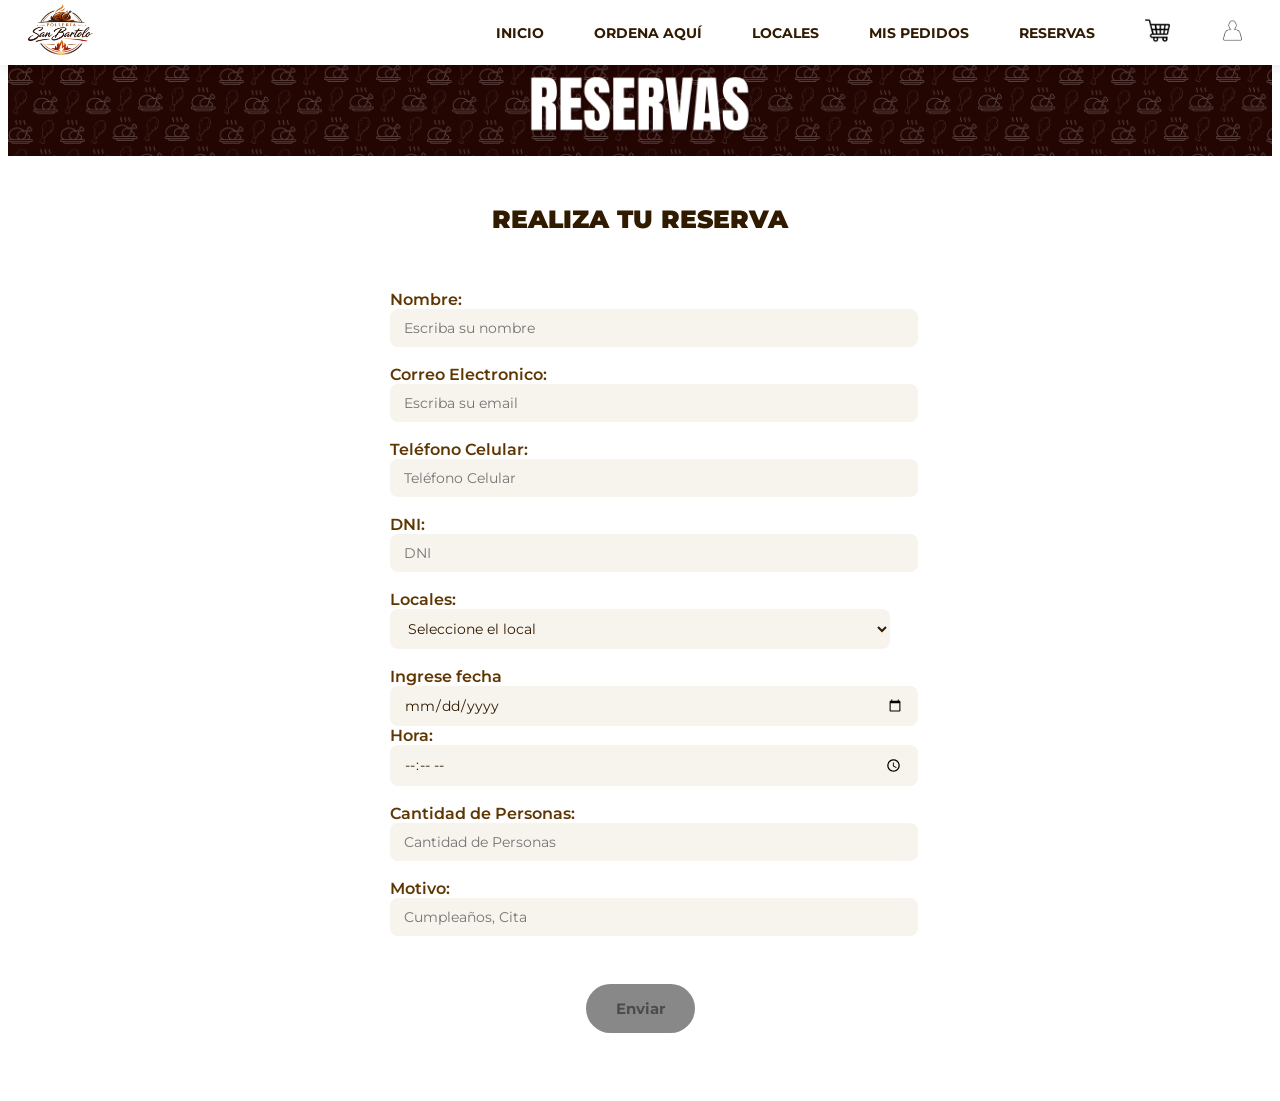
<file: paginas/Reservas/Reservas.html>
<!DOCTYPE html>
<html lang="es">
<head>
    <meta charset="UTF-8">
    <meta name="viewport" content="width=device-width, initial-scale=1.0">
    <link rel="stylesheet" href="../../CSS/reservas.css">
    <link href="https://fonts.googleapis.com/css2?family=Montserrat:ital,wght@0,300;0,400;0,700;0,900;1,400&display=swap" rel="stylesheet">
    <link rel="icon" type="image/png" href="../../logo de san bartolo 2.png">
    <title>Polleria San Bartolo</title>
</head>
<body>
    <header>
        <div class="logo">
            <a href="../../index.html">
                <img src="logotrasnparente.png" alt="Logo San Bartolo">
            </a>
        </div>

        <nav class="subpaginas">
            <a href="../../index.html">INICIO</a> 
            <a href="../OrdeneAqui/OrdeneAqui.html">ORDENA AQUÍ</a> 
            <a href="../Locales/Locales.html">LOCALES</a> 
            <a href="../MisPedidos/MisPedidos.html">MIS PEDIDOS</a> 
            <a href="../Reservas/Reservas.html">RESERVAS</a> 

            <a href="../CarritoCompras/CarritoCompras.html">
                <img src="carrito.png" alt="Carrito" width="25">
            </a> 

            <a href="../MiCuenta/MiCuenta.html">
                <img src="persona.png" alt="persona" width="25">
            </a> 
        </nav>
    </header>

    <div class="banner">
        <img src="reservas.png" alt="Banner">
    <div>

    <br>
    <main>
        <form action="../../index.html" method="get">
            <label class="titulo">REALIZA TU RESERVA</label>
            <br><br>

            <label class="subst">Nombre:</label> <br>
            <input type="text" name="nombre" placeholder="Escriba su nombre" required class="rellenar">
            <br><br>

            <label class="subst">Correo Electronico:</label> <br>
            <input type="email" name="email" placeholder="Escriba su email" required class="rellenar">
            <br><br>

            <label class="subst">Teléfono Celular:</label> <br>
            <input type="number" name="telefono" placeholder="Teléfono Celular" required class="rellenar">
            <br><br>

            <label class="subst">DNI:</label> <br>
            <input type="number" name="DNI" placeholder="DNI" required class="rellenar">
            <br><br>

            <label class="subst">Locales:</label> <br>
            <select name="local" required>
                <option value="">Seleccione el local</option>
                <option value="VS">Villa Salvador (Av. Pachacútec 15828)</option>
                <option value="Surqillo">Surquillo (Av. Tomás Marsano 15048)</option>
                <option value="Barranco">Barranco (Av. Nicolás de Piérola 302)</option>
                <option value="Chorrillos">Chorrillos (Av. Guardia Civil Sur 356)</option>
            </select>
            <br><br>

            <label class="subst">Ingrese fecha</label> <br>
            <input type="date" name="fecha" required class="rellenar">
            

            <label class="subst">Hora:</label>
            <input type="time" name="hora" required class="rellenar">
             <br><br>

            <label class="subst">Cantidad de Personas:</label> <br>
            <input type="number" placeholder="Cantidad de Personas" required class="rellenar">
            <br><br>

            <label class="subst">Motivo:</label> <br>
            <input type="text" placeholder="Cumpleaños, Cita" required class="rellenar">
            <br><br>

            <input type="submit" value="Enviar" class="enviar">
        </form>
    </main>
    
</body>
</html>
</file>
<file: CSS/styles.css>
body {
    margin: 0;
    overflow-x: hidden;
    width: 100%;
}


header {
    display: flex;
    justify-content: space-between;
    align-items: center;
    padding: 2px 20px;
    background-color: #ffffff;
    box-shadow: 0 2px 10px rgba(0,0,0,0.1);
    position: fixed;
    top: 0;
    left: 0;
    width: 100%;
    z-index: 1000;
    height: 61px; /* Alto fijo del header */
}

.logo img {
    height: 55px;
}

marquee {
    margin-top: 61px; /* Igual al alto del header */
    font-family: 'Montserrat', sans-serif;
    font-weight: bold;
    font-style: italic;
    background-color: #301b00;
    color: white;
    padding: 3px 0;
}

.subpaginas {
    display: flex;
    align-items: center;
    gap: 20px;
}

.subpaginas a {
    text-decoration: none;
    font-family: 'Montserrat', sans-serif;
    color: #301b00;
    font-weight: bold;
    font-size: 14px;
    padding: 10px 15px;
}


.subpaginas a:hover {
    background-color: #e08e23;
    color: white;
    box-shadow: 0px 4px 8px rgba(0,0,0,0.2);
    border-radius: 10px;
}


.banner img {
    width: 100%;
    height: auto;
    display: block;
}

footer {
    background-color: #140c00;
    color: white;
    text-align: center;
    padding: 20px;
    font-family: 'Montserrat', sans-serif;
}

.categorias {
    text-align: center;
    padding: 40px 20px;
    background-color: #fff8f0;
}

.titulo-categorias {
    font-family: 'Montserrat', sans-serif;
    font-weight: bold;
    color: #301b00;
    text-transform: uppercase;
    margin-bottom: 30px;
}

.categorias-2 {
    display: flex;
    justify-content: center;
    gap: 40px;
    flex-wrap: wrap;
}

.categoria-menu {
    text-decoration: none;
    color: #301b00;
    text-align: center;
    transition: transform 0.3s;
}

.categoria-menu img {
    width: 180px;
    height: 180px;
    object-fit: cover;
    border-radius: 50%;
    border: 4px solid #e08e23;
    box-shadow: 0 4px 10px rgba(0,0,0,0.2);
}

.categoria-menu p {
    font-family: 'Montserrat', sans-serif;
    font-weight: bold;
    font-size: 18px;
    margin-top: 10px;
    color: #301b00;
}

.categoria-menu:hover {
    transform: scale(1.05);
}

.categoria-menu:hover img {
    border-color: #301b00;
}

.servicios {
    text-align: center;
    padding: 50px 20px;
    background-color: #301b00;
}

.servicios-titulo {
    font-family: 'Montserrat', sans-serif;
    font-weight: bold;
    color: #e08e23;
    text-transform: uppercase;
    margin-bottom: 40px;
    font-size: 28px;
}

.servicios-cards {
    display: flex;
    justify-content: center;
    gap: 30px;
    flex-wrap: wrap;
}

.servicio {
    background-color: #fff8f0;
    border-radius: 15px;
    padding: 30px 20px;
    width: 280px;
    box-shadow: 0 4px 15px rgba(0,0,0,0.3);
    transition: transform 0.3s;
    text-align: center;
}

.servicio:hover {
    transform: translateY(-8px);
}

.servicio img {
    width: 80px;
    display: block;
    margin: 0 auto 15px auto;
}

.servicio h3 {
    font-family: 'Montserrat', sans-serif;
    font-weight: bold;
    color: #301b00;
    font-size: 20px;
    margin-bottom: 10px;
}

.servicio p {
    font-family: 'Montserrat', sans-serif;
    color: #3f2300;
    font-size: 14px;
    margin-bottom: 20px;
}

.boton {
    background-color: #e08e23;
    color: white;
    font-family: 'Montserrat', sans-serif;
    font-weight: bold;
    padding: 10px 25px;
    border-radius: 25px;
    text-decoration: none;
    font-size: 14px;
    transition: background-color 0.3s;
}

.boton:hover {
    background-color: #301b00;
    color: white;
}

.deshabilitado {
    background-color: #aaaaaa;
    color: #666666;
    pointer-events: none;
    cursor: default;
}

footer {
    background-color: #140c00;
    color: white;
    font-family: 'Montserrat', sans-serif;
    padding: 50px 20px 20px 20px;
}

.footer-contenido {
    display: flex;
    justify-content: space-around;
    flex-wrap: wrap;
    gap: 30px;
    max-width: 1100px;
    margin: 0 auto;
    padding-bottom: 30px;
    border-bottom: 1px solid #3f2300;
}

.footer-logo img {
    height: 70px;
    margin-bottom: 15px;
}

.footer-logo p {
    font-size: 13px;
    color: #ccc;
    margin: 5px 0;
}

.footer-redes {
    display: flex;
    gap: 10px;
    margin-top: 15px;
}

.footer-redes span {
    background-color: #0502b8;
    color: white;
    font-weight: bold;
    padding: 6px 10px;
    border-radius: 5px;
    font-size: 13px;
}

.footer-columna h4 {
    color: #e08e23;
    font-weight: bold;
    margin-bottom: 15px;
    font-size: 14px;
    letter-spacing: 1px;
}

.footer-columna p {
    color: #ccc;
    font-size: 13px;
    margin: 8px 0;
    cursor: default;
}

.footer-columna p:hover {
    color: #e08e23;
}

.footer-bajo {
    text-align: center;
    padding-top: 20px;
    color: #aaa;
    font-size: 12px;
}
</file>
<file: CSS/ordena.css>
body {
    margin: 0;
    overflow-x: hidden;
    width: 100%;
}


header {
    padding: 2px 20px;
    display: flex;
    justify-content: space-between;
    align-items: center;
    padding: 2px 20px;
    background-color: #ffffff;
    box-shadow: 0 2px 10px rgba(0,0,0,0.1);
    position: fixed;
    top: 0;
    left: 0;
    width: 100%;
    z-index: 1000;
    height: 61px;
}

.logo img {
    height: 55px;
}

.banner img {
    width: 100%;
    height: auto;
    display: block;
    margin-top: 61px;
}

.subpaginas {
    display: flex;
    align-items: center;
    gap: 20px;
}



.subpaginas a {
    text-decoration: none;
    font-family: 'Montserrat', sans-serif;
    color: #301b00;
    font-weight: bold;
    font-size: 14px;
    padding: 10px 15px;
}

.subpaginas a:hover {
    background-color: #e08e23;
    color: white;
    box-shadow: 0px 4px 8px rgba(0,0,0,0.2);
    border-radius: 10px;
}

.tabla1{
    width: 80%;
    margin: 20px auto;
    border: 1px solid #ddd;
    border-radius: 15px;
    font-family: 'Montserrat', sans-serif;
    background-color: #914f0456;
}

.tabla2{
    width: 80%;
    margin: 20px auto;
    border: 1px solid #ddd;
    border-radius: 15px;
    font-family: 'Montserrat', sans-serif;
    background-image: linear-gradient(rgba(255,255,255,0.6), rgba(255,255,255,0.6)), url(https://cdn.pixabay.com/video/2019/07/27/25552-351374170_tiny.jpg);
}

.promocion1{
    width: 80%;
    margin: 20px auto;
    border: 1px solid #ddd;
    border-radius: 15px;
    font-family: 'Montserrat', sans-serif;
    background-image: url(https://img.freepik.com/vector-gratis/estilo-polka-minimo-amor-corazon-patron-papel-tapiz-dia-san-valentin_1017-49794.jpg?semt=ais_incoming&w=740&q=80);
}

.promocion2{
    width: 80%;
    margin: 20px auto;
    border: 1px solid #ddd;
    border-radius: 15px;
    font-family: 'Montserrat', sans-serif;
    background-image: linear-gradient(rgba(255,255,255,0.6), rgba(255,255,255,0.6)), url(https://wallpapers.com/images/featured/fondods-de-playa-de-alta-resolucion-vobtozbt8wwy6npx.jpg);
    background-position: center;
}

.promocion3{
    width: 80%;
    margin: 20px auto;
    border: 1px solid #ddd;
    border-radius: 15px;
    font-family: 'Montserrat', sans-serif;
    background-image: linear-gradient(rgba(255,255,255,0.6), rgba(255,255,255,0.6)), url(https://wallpapers.com/images/featured/fondos-de-fuego-f3799qjy7eob7otr.jpg);
    background-position: center;

}

table td[rowspan="4"] {
    width: 160px;
    text-align: center;
    padding: 10px;
}

.subtitulos{
    font-family: 'Montserrat', sans-serif;
    font-weight: 900;
    color: #301b00;
    text-transform: uppercase;
    letter-spacing: 2px;
    margin-left: 10%;
    padding-left: 15px;
    margin-top: 40px;
}

.enviar{
    background-color: #e67e22; 
    color: white;
    font-family: 'Montserrat', sans-serif;
    font-weight: 700;
    padding: 15px 30px;
    border: none;
    cursor: pointer;
    border-radius: 50px; 
    display: block;
    margin: 30px auto;
}

input[type="checkbox"] {
    display: none;
}

.boton-seleccionar {
    background-color: #e08e23;
    color: white;
    font-family: 'Montserrat', sans-serif;
    font-weight: bold;
    padding: 5px 15px;
    border-radius: 20px;
    cursor: pointer;
    display: inline-block;
    transition: background-color 0.3s;
    font-size: 12px;
}

input[type="checkbox"]:checked + .boton-seleccionar {
    background-color: #301b00;
    color: #e08e23;
}
</file>
<file: CSS/carrito.css>
header {
    padding: 2px 20px;
    display: flex;
    justify-content: space-between;
    align-items: center;
    padding: 2px 20px;
    background-color: #ffffff;
    box-shadow: 0 2px 10px rgba(0,0,0,0.1);
    position: fixed;
    top: 0;
    left: 0;
    width: 100%;
    z-index: 1000;
    height: 61px;
}

.logo img {
    height: 80px;
    width: auto;
}

.subpaginas {
    display: flex;
    align-items: center;
    gap: 20px;
    padding-right: 40px;
}

.subpaginas a {
    text-decoration: none;
    font-family: 'Montserrat', sans-serif;
    color: #301b00;
    font-weight: bold;
    font-size: 14px;
    padding: 10px 15px;
}

.subpaginas a:hover {
    background-color: #e08e23;
    color: white;
    box-shadow: 0px 4px 8px rgba(0,0,0,0.2);
    border-radius: 10px;
}

.banner img {
    width: 100%;
    height: auto;
    display: block;
    margin-top: 61px;
}

main{
    text-align: center;
    padding: 30px;
    font-family: 'Montserrat', sans-serif;
}

.tabla{
    width: 80%;
    margin: 20px auto;
    border-radius: 15px;
    font-family: 'Montserrat', sans-serif;
    background-color: #f8ede1;
    border: 1px solid #301b00;
    border-collapse: collapse;
    overflow: hidden;
}

.tabla th{
    border: 1px solid #fff1e0;
    padding: 5px 10px;
    text-align: center;
    color: #fcf6f2;
    font-weight: 600;
    background-color: #301b00;
}

.tabla td{
    border: 1px solid #301b00;
    padding: 5px 10px;
    text-align: center;
}

.metodo-pago {
    font-family: 'Montserrat', sans-serif;
    font-weight: 700;
    color: #301b00;
    margin: 20px auto;
    text-align: center;
}

.metodo-pago select {
    padding: 8px 12px;
    border: 2px solid #301b00;
    border-radius: 8px;
    font-family: 'Montserrat', sans-serif;
    font-size: 14px;
    color: #301b00;
    background-color: #fffaf4;
    cursor: pointer;
}

.enviar{
    background-color: #e67e22; 
    color: white;
    font-family: 'Montserrat', sans-serif;
    font-weight: 700;
    padding: 15px 30px;
    border: none;
    cursor: pointer;
    border-radius: 50px; 
    display: block;
    margin: 30px auto;
    font-size: 15px;
}

.contenedor {
    display: flex;
    gap: 30px;
    width: 90%;
    margin: 30px auto;
    align-items: flex-start;
    text-align: left;
}

.izquierda {
    flex: 2;
}

.resumen {
    flex: 1;
    background-color: #fff8f0;
    border: 1px solid #d4b896;
    border-radius: 15px;
    padding: 20px;
    font-family: 'Montserrat', sans-serif;
    box-shadow: 0 4px 10px rgba(0,0,0,0.1);
}

.resumen h3 {
    color: #301b00;
    font-weight: 700;
    margin-bottom: 10px;
    text-align: center;
}

.resumen-fila {
    display: flex;
    justify-content: space-between;
    padding: 8px 0;
    color: #3f2300;
    font-size: 14px;
}

.resumen-fila.total {
    font-weight: 700;
    font-size: 16px;
    color: #301b00;
}

.resumen-nota {
    text-align: center;
    font-size: 12px;
    color: #888;
    margin-top: 10px;
}
</file>
<file: CSS/locales.css>
header {
    padding: 2px 20px;
    display: flex;
    justify-content: space-between;
    align-items: center;
    padding: 2px 20px;
    background-color: #ffffff;
    box-shadow: 0 2px 10px rgba(0,0,0,0.1);
    position: fixed;
    top: 0;
    left: 0;
    width: 100%;
    z-index: 1000;
    height: 61px;
}

.logo img {
    height: 80px;
    width: auto;
}

.banner img {
    width: 100%;
    height: auto;
    display: block;
    margin-top: 61px;
}

.subpaginas {
    display: flex;
    align-items: center;
    gap: 20px;
}

.subpaginas a {
    text-decoration: none;
    font-family: 'Montserrat', sans-serif;
    color: #301b00;
    font-weight: bold;
    font-size: 14px;
    padding: 10px 15px;
}

.subpaginas a:hover {
    background-color: #e08e23;
    color: white;
    box-shadow: 0px 4px 8px rgba(0,0,0,0.2);
    border-radius: 10px;
}

.tabla{
    width: 40%;
    margin: 20px auto;
    border: 1px solid #ddd;
    border-radius: 15px;
    font-family: 'Montserrat', sans-serif;
    background-color: #914f0456;
    text-align: center;
    box-shadow: 0px 4px 8px rgba(0,0,0,0.2);
}

.horario{
    color: #301b00;
}

.local {
    display: flex;
    align-items: center;
    gap: 30px;
    width: 80%;
    margin: 40px auto;
    background-color: #f5e0c9;
    border-radius: 15px;
    padding: 20px;
    box-shadow: 0 4px 10px rgba(0,0,0,0.1);
}

.local-foto {
    text-align: center;
    min-width: 300px;
}

.local-foto img {
    width: 100%;
    max-width: 300px;
    border-radius: 15px;
}

.local-foto h3 {
    font-family: 'Montserrat', sans-serif;
    font-weight: 900;
    color: #301b00;
    margin-top: 10px;
}

.local-foto p {
    font-family: 'Montserrat', sans-serif;
    color: #3f2300;
    font-size: 14px;
}

.local-mapa {
    flex: 1;
}

.local-mapa img {
    width: 100%;
    height: 300px;
    border-radius: 15px;
}
</file>
<file: CSS/cuenta.css>
header {
    padding: 2px 20px;
    display: flex;
    justify-content: space-between;
    align-items: center;
    padding: 2px 20px;
    background-color: #ffffff;
    box-shadow: 0 2px 10px rgba(0,0,0,0.1);
    position: fixed;
    top: 0;
    left: 0;
    width: 100%;
    z-index: 1000;
    height: 61px;
}

.logo img {
    height: 80px;
    width: auto;
}

.subpaginas {
    display: flex;
    align-items: center;
    gap: 20px;
    padding-right: 40px;
}

.subpaginas a {
    text-decoration: none;
    font-family: 'Montserrat', sans-serif;
    color: #301b00;
    font-weight: bold;
    font-size: 14px;
    padding: 10px 15px;
}

.subpaginas a:hover {
    background-color: #e08e23;
    color: white;
    box-shadow: 0px 4px 8px rgba(0,0,0,0.2);
    border-radius: 10px;
}

.banner img {
    width: 100%;
    height: auto;
    display: block;
    margin-top: 61px;
}

main {
    display: flex;
    justify-content: center;
    padding: 30px;
}

form {
    width: 100%;
    max-width: 500px;
}

.cuenta{
    width: 100%;
    padding: 10px 14px;
    border-radius: 8px;
    font-family: 'Montserrat', sans-serif;
    font-size: 18px;
    color: #301b00;
    outline: none;
    border: none;
    background-color: rgb(247, 243, 237);
    font-weight: 600;
}

.escribir{
    width: 100%;
    padding: 10px 14px;
    border-radius: 8px;
    font-family: 'Montserrat', sans-serif;
    font-size: 14px;
    color: #301b00;
    outline: none;
    border: none;
    background-color: rgb(247, 243, 237);
}

.enviar{
    background-color: #727272; 
    color: rgba(0, 0, 0, 0.438);
    font-family: 'Montserrat', sans-serif;
    font-weight: 700;
    padding: 15px 30px;
    border: none;
    border-radius: 50px; 
    display: block;
    margin: 30px auto;
    font-size: 15px;
}

.newcuenta {
    background-color: #301b00;
    color: white;
    font-family: 'Montserrat', sans-serif;
    font-weight: 700;
    padding: 10px 20px;
    border-radius: 10px;
    text-decoration: none;
}

.cuentanueva {
    font-size: 12px;
    font-family: 'Montserrat', sans-serif;
    display: flex;
    align-items: center;
    justify-content: center;
    gap: 10px;
    margin-top: 10px;
}
</file>
<file: CSS/pedidos.css>
header {
    padding: 2px 20px;
    display: flex;
    justify-content: space-between;
    align-items: center;
    padding: 2px 20px;
    background-color: #ffffff;
    box-shadow: 0 2px 10px rgba(0,0,0,0.1);
    position: fixed;
    top: 0;
    left: 0;
    width: 100%;
    z-index: 1000;
    height: 61px;
}

.logo img {
    height: 80px;
    width: auto;
}

.subpaginas {
    display: flex;
    align-items: center;
    gap: 20px;
    padding-right: 40px;
}

.subpaginas a {
    text-decoration: none;
    font-family: 'Montserrat', sans-serif;
    color: #301b00;
    font-weight: bold;
    font-size: 14px;
    padding: 10px 15px;
}

.subpaginas a:hover {
    background-color: #e08e23;
    color: white;
    box-shadow: 0px 4px 8px rgba(0,0,0,0.2);
    border-radius: 10px;
}

.banner img {
    width: 100%;
    height: auto;
    display: block;
    margin-top: 61px;
}

.subtitulo{
    font-family: 'Montserrat', sans-serif !important;
    text-align: center !important;
    text-shadow: 0px 4px 8px rgba(0,0,0,0.2) !important;
    color: #301b00 !important;
}

.tabla{
    width: 80%;
    margin: 20px auto;
    border-radius: 15px;
    font-family: 'Montserrat', sans-serif;
    background-color: #f8ede1;

    border-collapse: separate;
    border-spacing: 0;
    overflow: hidden;
}

.tabla th {
    padding: 10px 15px;
    text-align: center;
    color: #fcf6f2;
    font-weight: 600;
    background-color: #301b00;
    border: 1px solid #4a2c00;
}

.tabla td {
    padding: 10px 15px;
    text-align: center;
    background-color: #f7e5d1;
    border: 1px solid #4a2c00;
}

.nopedido{
    text-align: center;
    font-family: 'Montserrat', sans-serif;
    margin-top: 15px; 
}

.texto1{
    font-size: 20px;
    text-align: center;
    font-weight: 700;
    padding: 15px 15px;
    border-radius: 50px;
    color: rgb(58, 38, 1);
}


.enviar{
    background-color: #5f5c5a57;
    color: rgba(0, 0, 0, 0.5);
    font-family: 'Montserrat', sans-serif;
    font-weight: 700;
    padding: 15px 30px;
    border: none;
    border-radius: 30px; 
    display: block;
    margin: 30px auto;
}
</file>
<file: CSS/newcuenta.css>
header {
    padding: 2px 20px;
    display: flex;
    justify-content: space-between;
    align-items: center;
    padding: 2px 20px;
    background-color: #ffffff;
    box-shadow: 0 2px 10px rgba(0,0,0,0.1);
    position: fixed;
    top: 0;
    left: 0;
    width: 100%;
    z-index: 1000;
    height: 61px;
}

.logo img {
    height: 80px;
    width: auto;
}

.subpaginas {
    display: flex;
    align-items: center;
    gap: 20px;
    padding-right: 40px;
}

.subpaginas a {
    text-decoration: none;
    font-family: 'Montserrat', sans-serif;
    color: #301b00;
    font-weight: bold;
    font-size: 14px;
    padding: 10px 15px;
}

.subpaginas a:hover {
    background-color: #e08e23;
    color: white;
    box-shadow: 0px 4px 8px rgba(0,0,0,0.2);
    border-radius: 10px;
}

.banner img {
    width: 100%;
    height: auto;
    display: block;
    margin-top: 61px;
}

main {
    display: flex;
    justify-content: center;
    padding: 30px;
}

form {
    width: 100%;
    max-width: 500px;
}

.subst{
    font-family: 'Montserrat', sans-serif;
    font-weight: 600;
    color: #5f3601;
}

.rellenar{
    width: 100%;
    padding: 10px 14px;
    border-radius: 8px;
    font-family: 'Montserrat', sans-serif;
    font-size: 14px;
    color: #301b00;
    outline: none;
    border: none;
    background-color: rgb(247, 243, 237);
}

select{
    width: 100%;
    padding: 10px 14px;
    border-radius: 8px;
    font-family: 'Montserrat', sans-serif;
    font-size: 14px;
    color: #301b00;
    outline: none;
    border: none;
    background-color: rgb(247, 243, 237);
}

.enviar{
    background-color: #696969; 
    color: rgba(0, 0, 0, 0.336);
    font-family: 'Montserrat', sans-serif;
    font-weight: 700;
    padding: 15px 30px;
    border: none;
    border-radius: 50px; 
    display: block;
    margin: 30px auto;
    font-size: 15px;
}
</file>
<file: CSS/reservas.css>
header {
    padding: 2px 20px;
    display: flex;
    justify-content: space-between;
    align-items: center;
    padding: 2px 20px;
    background-color: #ffffff;
    box-shadow: 0 2px 10px rgba(0,0,0,0.1);
    position: fixed;
    top: 0;
    left: 0;
    width: 100%;
    z-index: 1000;
    height: 61px;
}

.logo img {
    height: 80px;
    width: auto;
}

.subpaginas {
    display: flex;
    align-items: center;
    gap: 20px;
    padding-right: 40px;
}

.subpaginas a {
    text-decoration: none;
    font-family: 'Montserrat', sans-serif;
    color: #301b00;
    font-weight: bold;
    font-size: 14px;
    padding: 10px 15px;
}

.subpaginas a:hover {
    background-color: #e08e23;
    color: white;
    box-shadow: 0px 4px 8px rgba(0,0,0,0.2);
    border-radius: 10px;
}

.banner img {
    width: 100%;
    height: auto;
    display: block;
    margin-top: 61px;
}

main {
    display: flex;
    justify-content: center;
    padding: 30px;
}

form {
    width: 100%;
    max-width: 500px;
}

.titulo {
    display: block;
    font-family: 'Montserrat', sans-serif;
    font-weight: 900;
    font-size: 25px;
    text-align: center;
    margin-bottom: 20px;
    color: #301b00;
}

.subst{
    font-family: 'Montserrat', sans-serif;
    font-weight: 600;
    color: #5f3601;
}

.rellenar{
    width: 100%;
    padding: 10px 14px;
    border-radius: 8px;
    font-family: 'Montserrat', sans-serif;
    font-size: 14px;
    color: #301b00;
    outline: none;
    border: none;
    background-color: rgb(247, 243, 237);
}

select{
    width: 100%;
    padding: 10px 14px;
    border-radius: 8px;
    font-family: 'Montserrat', sans-serif;
    font-size: 14px;
    color: #301b00;
    outline: none;
    border: none;
    background-color: rgb(247, 243, 237);
}

.enviar{
    background-color: #888888; 
    color: rgba(0, 0, 0, 0.445);
    font-family: 'Montserrat', sans-serif;
    font-weight: 700;
    padding: 15px 30px;
    border: none;
    border-radius: 50px; 
    display: block;
    margin: 30px auto;
    font-size: 15px;
}
</file>
